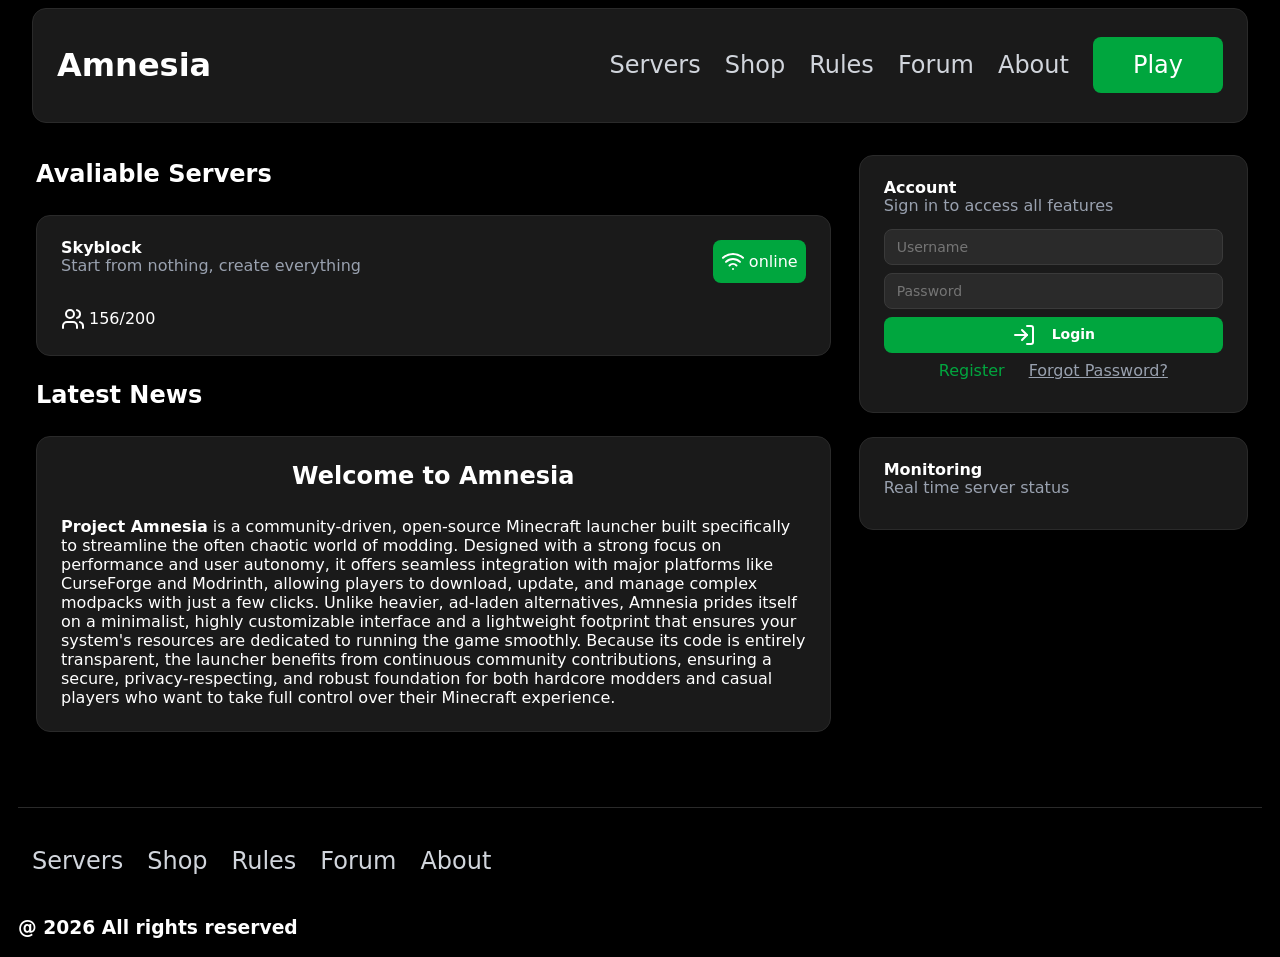
<file: index.html>
<!DOCTYPE html>
<html lang="en">
<head>
  <title>Amnesia</title>
  <meta charset="UTF-8">
  <meta name="viewport" content="width=device-width, initial-scale=1.0">
  <meta http-equiv="X-UA-Compatible" content="ie=edge">
  <meta name="author" content="Kolkov B.">
  <meta name="description" content="Amnesia - launcher for modded Minecraft.">
  <meta name="keywords" content="Minecraft, Amnesia, amnesia, ,launcher Amnesia, modded Minecraft, minecraft">
  <link href="style.css" rel="stylesheet">
</head>
<body>
<header>
    <div class="sandwich_menu">
      <nav id="sandwich_nav" class="sandwich-nav">
        <input type="checkbox" id="sandwich_toggle">
        <label for="sandwich_toggle" class="menu-button">☰</label>
        <ul class="sandwich-list">
          <li><a href="server-list.html">Servers</a></li>
          <li><a href="shop.html">Shop</a></li>
          <li><a href="rules.html">Rules</a></li>
          <li><a href="forum.html">Forum</a></li>
          <li><a href="about.html">About</a></li>

        </ul>
      </nav>
    </div>
  <div class="header-container">

    <div class="logo">
      <a href="index.html"><h1>Amnesia</h1></a>
    </div>
    <nav class="header-nav">
      <ul class="header-nav-list">
        <li class="servers-dropdown">
          <a href="server-list.html">Servers</a>
          <ul class="servers-dropdown-content">
            <li><a href="server-list.html">Server 1</a></li>
            <li><a href="server-list.html">Server 2</a></li>
            <li><a href="server-list.html">Server 3</a></li>
          </ul>
        </li>
        <li><a href="shop.html">Shop</a></li>
        <li><a href="rules.html">Rules</a></li>
        <li><a href="forum.html">Forum</a></li>
        <li><a href="about.html">About</a></li>

      </ul>
      <button id="play_button">Play</button>
    </nav>
  </div>
</header>

<main>
  <!--LEFTSIDE-->
  <div id="left_side">
    <section>
      <h2>Avaliable Servers</h2>
      <div id="server_list">
        <div class="server-list-item card">
            <div class="item-header">
              <div class="placeholder">
                <h4>Skyblock</h4>
                <p>Start from nothing, create everything</p>
              </div>
              <span class="status-badge">
                <svg xmlns="http://www.w3.org/2000/svg" width="24" height="24" viewBox="0 0 24 24" fill="none" stroke="currentColor" stroke-width="2" stroke-linecap="round" stroke-linejoin="round" class="lucide lucide-wifi w-3 h-3 mr-1">
                  <path d="M12 20h.01"></path>
                  <path d="M2 8.82a15 15 0 0 1 20 0"></path>
                  <path d="M5 12.859a10 10 0 0 1 14 0"></path>
                  <path d="M8.5 16.429a5 5 0 0 1 7 0"></path>
                </svg>
               online
              </span>
            </div>
            <div class="card-content">
              <div class="server-visitor">
                <svg xmlns="http://www.w3.org/2000/svg" width="24" height="24" viewBox="0 0 24 24" fill="none" stroke="currentColor" stroke-width="2" stroke-linecap="round" stroke-linejoin="round" class="lucide lucide-users w-4 h-4">
                  <path d="M16 21v-2a4 4 0 0 0-4-4H6a4 4 0 0 0-4 4v2"></path>
                  <circle cx="9" cy="7" r="4"></circle>
                  <path d="M22 21v-2a4 4 0 0 0-3-3.87"></path>
                  <path d="M16 3.13a4 4 0 0 1 0 7.75"></path>
                </svg>
                <span>156/200</span>
              </div>
            </div>
          </div>

      </div>
    </section>
    <section>
      <h2>Latest News</h2>
      <div class="news-item card">
          <h2>Welcome to Amnesia</h2>
          <article><b>Project Amnesia</b> is a community-driven, open-source Minecraft launcher built specifically to streamline the often chaotic world of modding.
            Designed with a strong focus on performance and user autonomy, it offers seamless integration with major platforms like CurseForge and Modrinth, allowing players to download, update, and manage complex modpacks with just a few clicks.
            Unlike heavier, ad-laden alternatives, Amnesia prides itself on a minimalist, highly customizable interface and a lightweight footprint that ensures your system's resources are dedicated to running the game smoothly.
            Because its code is entirely transparent, the launcher benefits from continuous community contributions, ensuring a secure, privacy-respecting, and robust foundation for both hardcore modders and casual players who want to take full control over their Minecraft experience.
          </article>
      </div>
    </section>
  </div>
  <!--RIGHT SIDE-->
  <div id="right_side">
    <!--AUTH-->
    <div class="card" id="login">
      <div class="placeholder" id="login_placeholder">
        <h4>Account</h4>
        <p>Sign in to access all features</p>
      </div>
      <div id="login_window">
        <div id="login_window_form">
          <form id="login_form" method="post">
            <input id="username" name="username" type="text" placeholder="Username" required>
            <input id="password" name="password" type="password" placeholder="Password" required>
          </form>
          <button id="login_button" type="submit"><svg xmlns="http://www.w3.org/2000/svg" width="24" height="24" viewBox="0 0 24 24" fill="none" stroke="currentColor" stroke-width="2" stroke-linecap="round" stroke-linejoin="round"><path d="M15 3h4a2 2 0 0 1 2 2v14a2 2 0 0 1-2 2h-4"></path><polyline points="10 17 15 12 10 7"></polyline><line x1="15" x2="3" y1="12" y2="12"></line></svg>Login</button>
        </div>
        <div id="login_window_links">
          <a id="register" href="register.html">Register</a>
          <a id="forgot_password" href="forgot-password.html">Forgot Password?</a>
        </div>
      </div>
    </div>
    <div class="card" id="monitoring">
      <div class="placeholder">
        <h4>Monitoring</h4>
        <p>Real time server status</p>
      </div>
    </div>
  </div>
</main>
<!--FOOTER-->
<footer>
  <div id="footer-separator"></div>
  <div id="footer_nav">
    <nav class="header-nav">
      <ul class="header-nav-list">
        <li class="servers-dropdown">
          <a href="server-list.html">Servers</a>
        </li>
        <li><a href="shop.html">Shop</a></li>
        <li><a href="rules.html">Rules</a></li>
        <li><a href="forum.html">Forum</a></li>
        <li><a href="about.html">About</a></li>

      </ul>
    </nav>
  </div>
  <div id="footer_copyright">
    <h3>@ 2026 All rights reserved</h3>
  </div>
</footer>
</body>
</html>
</file>
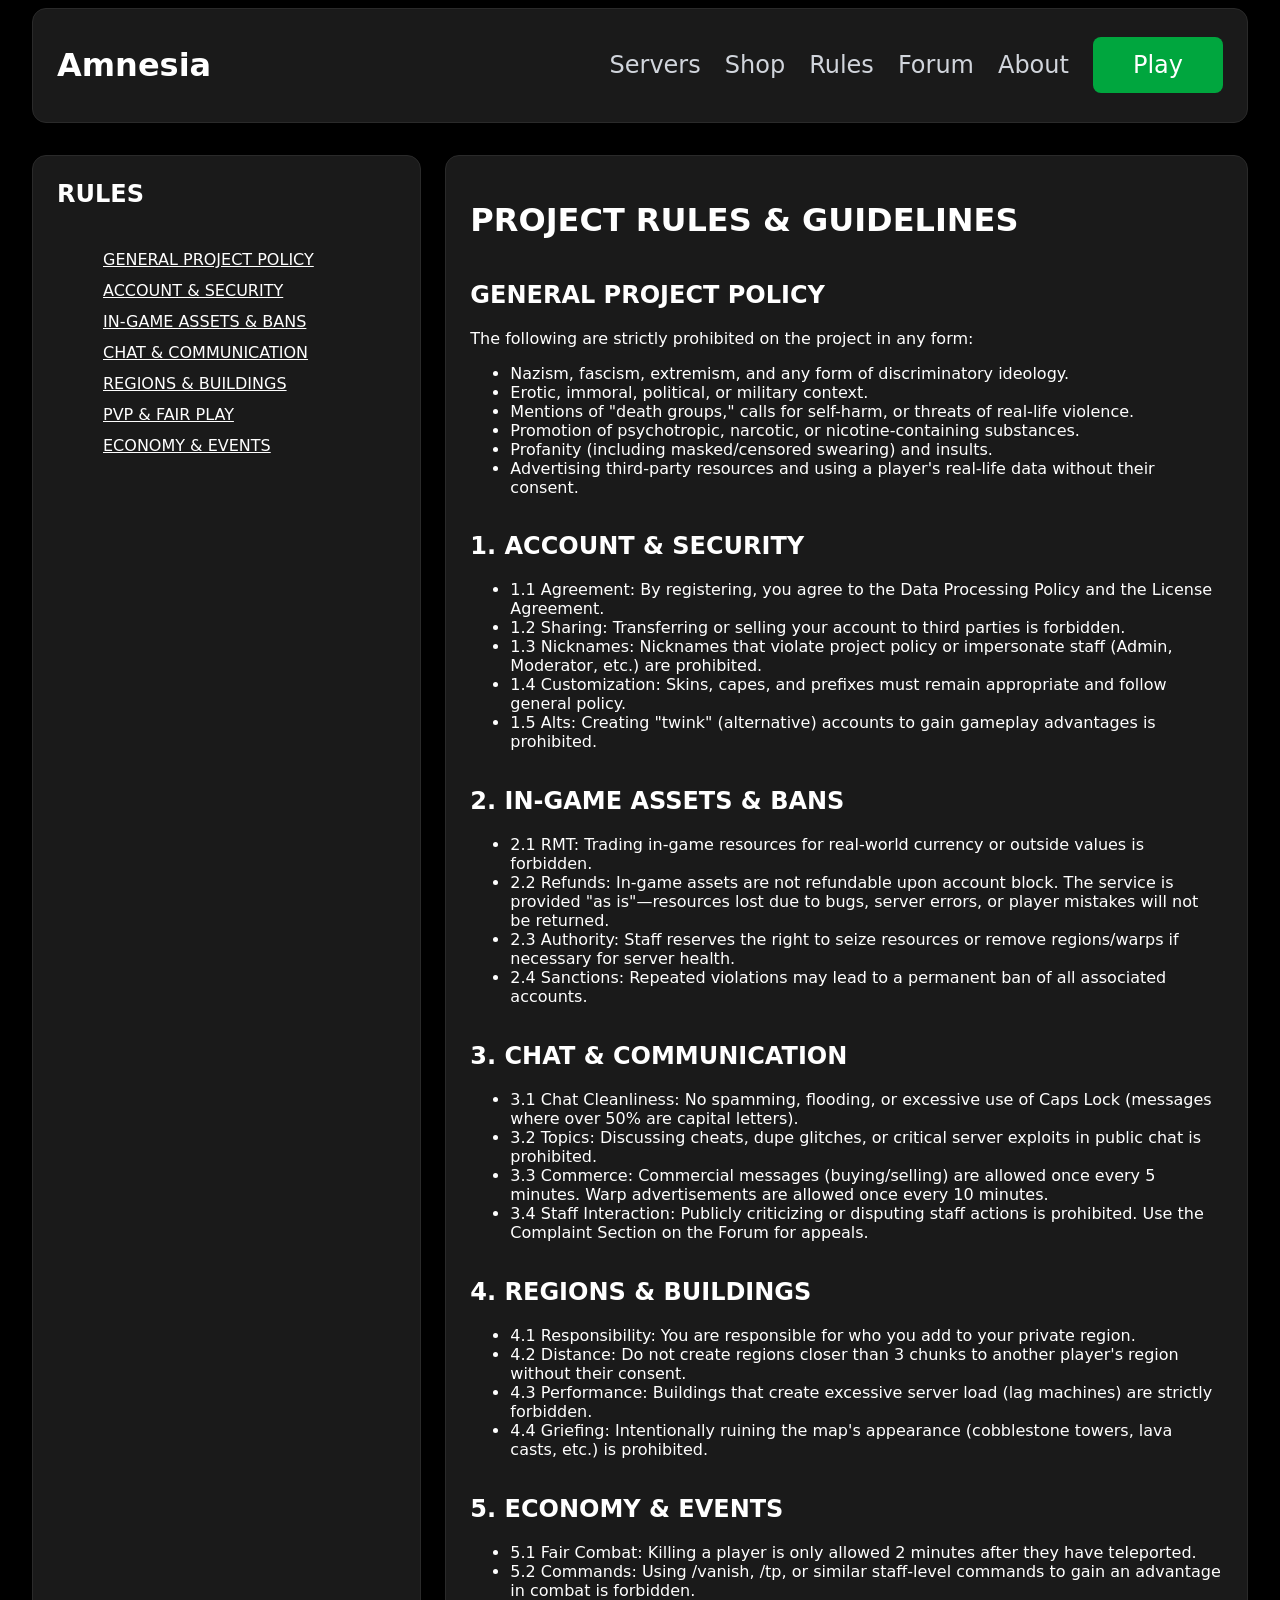
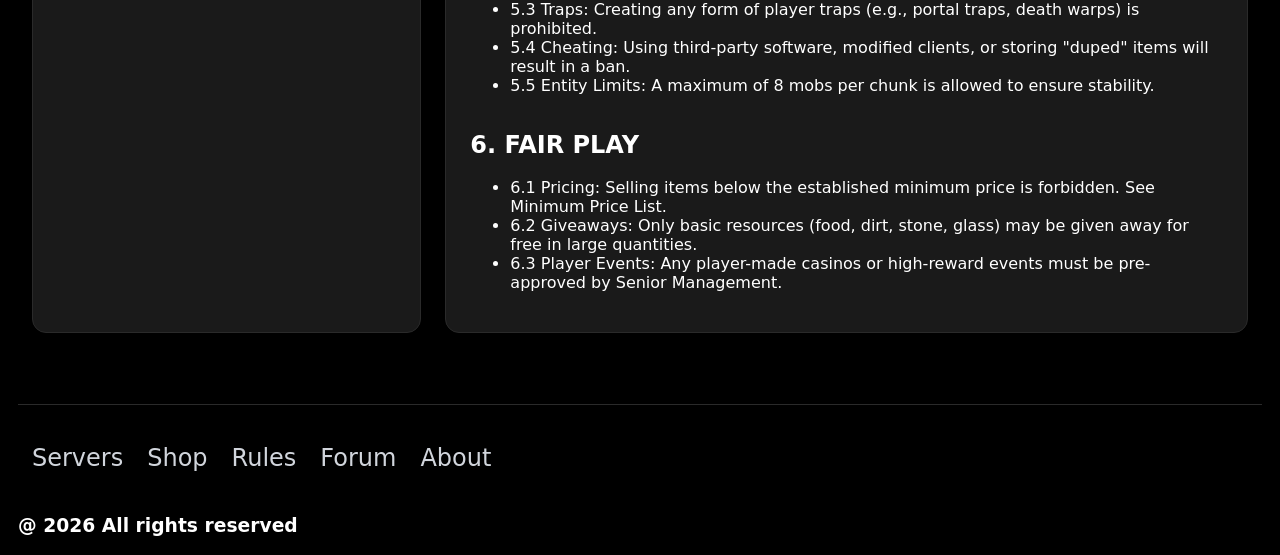
<file: rules.html>
<!DOCTYPE html>
<html lang="en">
<head>
    <title>Amnesia</title>
    <meta charset="UTF-8">
    <link href="style.css" rel="stylesheet">
</head>
<body>
<header>
    <div class="header-container">
        <div class="logo">
            <a href="index.html"><h1>Amnesia</h1></a>
        </div>
        <nav class="header-nav">
            <ul class="header-nav-list">
                <li class="servers-dropdown">
                    <a href="server-list.html">Servers</a>
                    <ul class="servers-dropdown-content">
                        <li><a href="server-list.html">Server 1</a></li>
                        <li><a href="server-list.html">Server 2</a></li>
                        <li><a href="server-list.html">Server 3</a></li>
                    </ul>
                </li>
                <li><a href="shop.html">Shop</a></li>
                <li><a href="rules.html">Rules</a></li>
                <li><a href="forum.html">Forum</a></li>
                <li><a href="about.html">About</a></li>

            </ul>
            <button id="play_button">Play</button>
        </nav>
    </div>
</header>
<main>
        <aside id="sidebar" class="card">
            <div id="sidebar_container">
                <h2>RULES</h2>
                <ul>
                    <li><a href="#general_policy">GENERAL PROJECT POLICY</a></li>
                    <li><a href="#section_1">ACCOUNT & SECURITY</a></li>
                    <li><a href="#section_2">IN-GAME ASSETS & BANS</a></li>
                    <li><a href="#section_3">CHAT & COMMUNICATION</a></li>
                    <li><a href="#section_4">REGIONS & BUILDINGS</a></li>
                    <li><a href="#section_5">PVP & FAIR PLAY</a></li>
                    <li><a href="#section_6">ECONOMY & EVENTS</a></li>
                </ul>
            </div>
        </aside>
        <div id="rules" class="card">
            <h1>PROJECT RULES & GUIDELINES</h1>
            <div id="general_policy">
                <h2>GENERAL PROJECT POLICY</h2>
                <a>The following are strictly prohibited on the project in any form:</a>
                <ul>
                    <li> Nazism, fascism, extremism, and any form of discriminatory ideology.</li>
                    <li> Erotic, immoral, political, or military context.</li>
                    <li> Mentions of "death groups," calls for self-harm, or threats of real-life violence.</li>
                    <li> Promotion of psychotropic, narcotic, or nicotine-containing substances.</li>
                    <li> Profanity (including masked/censored swearing) and insults.</li>
                    <li> Advertising third-party resources and using a player's real-life data without their consent.</li>
                </ul>
            </div>
            <div id="section_1">
                <h2>1. ACCOUNT & SECURITY</h2>
                <ul>
                    <li>1.1 Agreement: By registering, you agree to the Data Processing Policy and the License Agreement.</li>
                    <li>1.2 Sharing: Transferring or selling your account to third parties is forbidden.</li>
                    <li>1.3 Nicknames: Nicknames that violate project policy or impersonate staff (Admin, Moderator, etc.) are prohibited.</li>
                    <li>1.4 Customization: Skins, capes, and prefixes must remain appropriate and follow general policy.</li>
                    <li>1.5 Alts: Creating "twink" (alternative) accounts to gain gameplay advantages is prohibited.</li>
                </ul>
            </div>
            <div id="section_2">
                <h2>2. IN-GAME ASSETS & BANS</h2>
                <ul>
                    <li>2.1 RMT: Trading in-game resources for real-world currency or outside values is forbidden.</li>
                    <li>2.2 Refunds: In-game assets are not refundable upon account block. The service is provided "as is"—resources lost due to bugs, server errors, or player mistakes will not be returned.</li>
                    <li>2.3 Authority: Staff reserves the right to seize resources or remove regions/warps if necessary for server health.</li>
                    <li>2.4 Sanctions: Repeated violations may lead to a permanent ban of all associated accounts.</li>
                </ul>
            </div>
            <div id="section_3">
                <h2>3. CHAT & COMMUNICATION</h2>
                <ul>
                    <li>3.1 Chat Cleanliness: No spamming, flooding, or excessive use of Caps Lock (messages where over 50% are capital letters).</li>
                    <li>3.2 Topics: Discussing cheats, dupe glitches, or critical server exploits in public chat is prohibited.</li>
                    <li>3.3 Commerce: Commercial messages (buying/selling) are allowed once every 5 minutes. Warp advertisements are allowed once every 10 minutes.</li>
                    <li>3.4 Staff Interaction: Publicly criticizing or disputing staff actions is prohibited. Use the Complaint Section on the Forum for appeals.</li>
                </ul>
            </div>
            <div id="section_4">
                <h2>4. REGIONS & BUILDINGS</h2>
                <ul>
                    <li>4.1 Responsibility: You are responsible for who you add to your private region.</li>
                    <li>4.2 Distance: Do not create regions closer than 3 chunks to another player's region without their consent.</li>
                    <li>4.3 Performance: Buildings that create excessive server load (lag machines) are strictly forbidden.</li>
                    <li>4.4 Griefing: Intentionally ruining the map's appearance (cobblestone towers, lava casts, etc.) is prohibited.</li>
                </ul>
            </div>
            <div id="section_5">
                <h2>5. ECONOMY & EVENTS</h2>
                <ul>
                    <li>5.1 Fair Combat: Killing a player is only allowed 2 minutes after they have teleported.</li>
                    <li>5.2 Commands: Using /vanish, /tp, or similar staff-level commands to gain an advantage in combat is forbidden.</li>
                    <li>5.3 Traps: Creating any form of player traps (e.g., portal traps, death warps) is prohibited.</li>
                    <li>5.4 Cheating: Using third-party software, modified clients, or storing "duped" items will result in a ban.</li>
                    <li>5.5 Entity Limits: A maximum of 8 mobs per chunk is allowed to ensure stability.</li>
                </ul>
            </div>
            <div id="section_6">
                <h2>6. FAIR PLAY</h2>
                <ul>
                    <li>6.1 Pricing: Selling items below the established minimum price is forbidden. See Minimum Price List.</li>
                    <li>6.2 Giveaways: Only basic resources (food, dirt, stone, glass) may be given away for free in large quantities.</li>
                    <li>6.3 Player Events: Any player-made casinos or high-reward events must be pre-approved by Senior Management.</li>

                </ul>
            </div>
        </div>
</main>
<!--FOOTER-->
<footer>
    <div id="footer-separator"></div>
    <div id="footer_nav">
        <nav class="header-nav">
            <ul class="header-nav-list">
                <li class="servers-dropdown">
                    <a href="server-list.html">Servers</a>
                </li>
                <li><a href="shop.html">Shop</a></li>
                <li><a href="rules.html">Rules</a></li>
                <li><a href="forum.html">Forum</a></li>
                <li><a href="about.html">About</a></li>

            </ul>
        </nav>
    </div>
    <div id="footer_copyright">
        <h3>@ 2026 All rights reserved</h3>
    </div>
</footer>
</body>
</html>
</file>
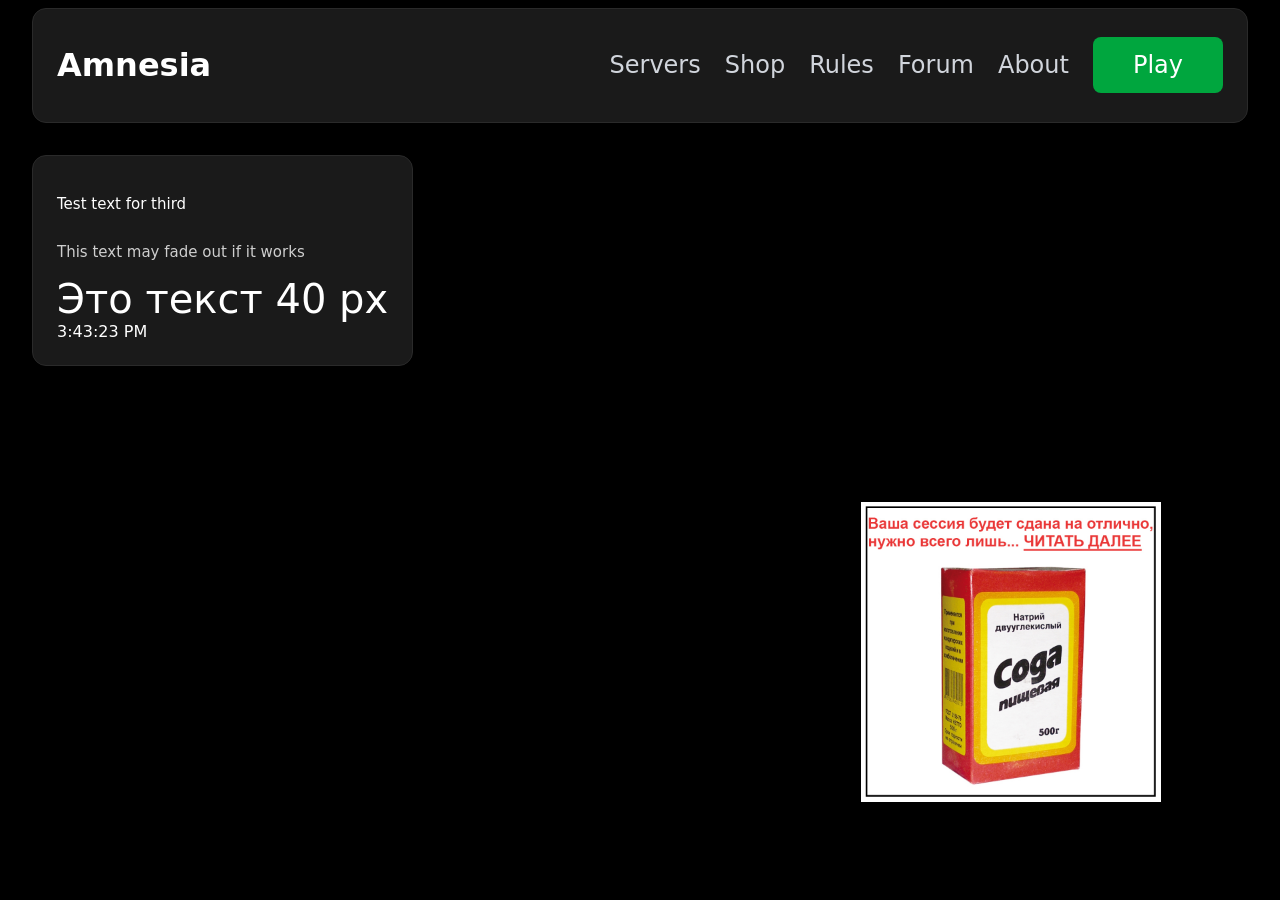
<file: server_1.html>
<!DOCTYPE html>
<html lang="en">
<head>
  <title>Amnesia</title>
  <meta charset="UTF-8">
  <link href="style.css" rel="stylesheet">
  <script src="script.js"></script>
</head>
<body>
<header>
  <div class="header-container">
    <div class="logo">
      <a href="index.html"><h1>Amnesia</h1></a>
    </div>
    <nav class="header-nav">
      <ul class="header-nav-list">
        <li class="servers-dropdown">
          <a href="server-list.html">Servers</a>
          <ul class="servers-dropdown-content">
            <li><a href="server_1.html">Server 1</a></li>
            <li><a href="server-list.html">Server 2</a></li>
            <li><a href="server-list.html">Server 3</a></li>
          </ul>
        </li>
        <li><a href="shop.html">Shop</a></li>
        <li><a href="rules.html">Rules</a></li>
        <li><a href="forum.html">Forum</a></li>
        <li><a href="about.html">About</a></li>

      </ul>
      <button id="play_button">Play</button>
    </nav>
  </div>
</header>
<main>
  <div id="main_container" class="card">
    <p>Test text for third</p>
    <p id="fadeElement">This text may fade out if it works</p>
    <script>
      ResizeText('Это текст 40 px',40);
      startJumpingImg("media/advertisement.jpg");
      ResizeAllArticles();
      createTextClock();
      fadeOutElement('fadeElement');

    </script>
    <div id="forth"></div>
  </div>
</main>

</body>
</html>
</file>
<file: style.css>
*{
    font-family:ui-sans-serif, system-ui, sans-serif, "Apple Color Emoji", "Segoe UI Emoji", "Segoe UI Symbol", "Noto Color Emoji";
    color: white;
}

body{
    background-color: rgb(0, 0, 0);
}
header{
    padding-inline: 24px;
    margin-inline: auto;

}
.header-container {
    display: flex;
    align-items: center;
    max-width: 1280px;
    min-width: 834px;
    background-color: #1a1a1a;
    padding-block: 16px;
    padding-inline: 24px;
    border-radius: 14px;
    justify-content: space-between;
    margin-inline: auto;
    border-style: solid;
    border-width: 1px;
    border-color: #2a2a2a;
}
.logo {
    display: flex;
    align-self: center;
    gap: 12px;
    a{
        text-decoration: none;
        color: white;
    }
}
#sandwich_toggle{ display: none;}
.menu-button{
    display: none;
    cursor: pointer;
    font-size: 36px;
    width: 30px;
}
.sandwich-list{
    display: none;
    list-style: none;
    gap: 20px;
    margin: 0;
    padding: 0;
}

.header-nav {
    display: flex;
    align-items: center;
}
.header-nav-list {
    display: flex;
    float: right;
    gap: 24px;
    list-style-type: none;
    margin: 24px;
    padding: 0;
    font-size: 24px;
    a{
        text-decoration: none;
        color: oklch(87.2% .01 258.338)
    }
}

.header-nav-list a:hover{
    color: white;
}
#play_button{
    border: none;
    text-decoration: none;
    background-color: oklch(62.7% .194 149.214);
    border-radius: 8px;
    justify-content: center;
    align-items: center;
    font-size: 24px;
    color: white;
    padding: 14px 40px;
}
#play_button:hover{
    background-color: oklch(52.7% .154 150.069);
}

.servers-dropdown:hover .servers-dropdown-content {
    display: block;
}
.servers-dropdown-content {
    display: none;
    position: absolute;
    z-index: 1;
    width: max-content !important;
    height: max-content !important;
    background-color: #1a1a1a;
    border-radius: 10px;
    list-style-type: none;
    margin: 0;
    padding: 0;
}
.servers-dropdown-content a:hover {
    background-color: oklch(62.7% .194 149.214);
}
main{
    display: grid;
    grid-template-columns: repeat(3, minmax(0, 1fr));
    gap: 24px;
    padding-block: 32px;
    padding-inline: 24px;
    max-width: 1328px;
    margin-inline: auto;

}
.placeholder{
    align-items: flex-start;
    margin-bottom: 8px;
    h4{
        color: white;
        font-size: 16px;
        line-height: 1;
        margin: 0;
        padding: 0;
    }
    p{
        color: oklch(70.7% .022 261.325);
        margin: 0;
        padding: 0;
    }
}
#left_side{
    grid-column: span 2;
    padding: 4px;
    display: flex;
    flex-direction: column;
    gap: 24px;
    section{
        box-sizing: border-box;
        width: 100%;
    }

}
.server-list-item{
    display: flex;
    flex-direction: column;
    gap: 24px !important;
}
.server-list-item:hover{
    border-color: color-mix(in oklab, oklch(72.3% .219 149.579) 50%, transparent);
}
.card-content{}
.status-badge{
    font-weight: 500;
    padding-block: 2px;
    padding-inline: 8px;
    background-color: #00a63e;
    border-radius: 8px;
    gap: 4px;
    justify-content: center;
    align-items: center;
    box-sizing: border-box;
    width: fit-content;
    display: inline-flex;
}
.item-header{
    display: inline-flex;
    justify-content: space-between;
}
.server-visitor{
    box-sizing: border-box;
    border: 0 solid;
    margin: 0;
    padding: 0;
    display: flex;
    align-items: center;
    gap: 4px;
}
.news-item{
    display: flex;
    flex-direction: column;
    article{
        font-size: 16px;
    }
}
.news-item:hover{
    border-color: color-mix(in oklab, oklch(62.3% .214 259.815) 50%, transparent);
}
main:after{
    content: "";
    display: table;
    clear: both;
}
@media screen and (max-width: 320px) {
    .menu-button { display: block; }
    .header-container { display: none; }


    .sandwich-list {
        display: none;
        flex-direction: column;
        position: absolute;
        top: 100%;
        left: 0;
        width: 100%;
        background: #444;
        padding: 10px;
    }
    #sandwich_toggle:checked ~ .sandwich-list {
        display: flex;
    }

}
@media screen and (orientation: portrait) {
    .menu-button { display: block; }
    .header-container { display: none; }

    .sandwich-list {
        display: none;
        flex-direction: column;
        position: absolute;
        top: 100%;
        left: 0;
        width: 100%;
        background: #444;
        padding: 10px;
    }
    #sandwich_toggle:checked ~ .sandwich-list {
        display: flex;
    }
    main{
        grid-template-columns: 1fr;
    }
}


@media screen and (orientation: landscape) {

}
#left_side h2{
    color: white;
    font-size: 24px;
    font-weight: 700;
    line-height: 1.33;
    margin:0 auto 24px;
    padding: 0;
}
#right_side{

}
.card{
    border-style: solid;
    border-width: 1px;
    border-color: #2a2a2a;
    border-radius: 14px;
    background-color: #1a1a1a;
    padding: 24px;
    display: flex;
}
#login{
    gap: 6px;
    grid-template-rows: min-content;
    flex-direction: column;
    margin-block-start: 0;
    margin-block-end: 24px;
    padding-inline: 24px;
}
#login_window{
    display: flex;
    flex-direction: column;
    align-items: center;

}
#login_window_form{
    display: flex;
    flex-direction: column;
    align-items: center;
    input{
        font-size: 14px;
        color: white;
        background-color: #2a2a2a;
        width: 100%;
        box-sizing: border-box;
        height: 36px;
        padding-block: 4px;
        padding-inline: 12px;
        margin-bottom: 8px;
        border-style: solid;
        border-width: 1px;
        border-color: #3a3a3a;
        outline-color: #a1a1a180;
        border-radius: 8px;
    }
    button{
        display: inline-flex;
        width: 100%;
        box-sizing: border-box;
        height: 36px;
        font-size: 14px;
        font-weight: bold;
        line-height: 1.42;
        padding-block: 8px;
        gap: 8px;
        border: none;
        border-radius: 8px;
        background-color: oklch(62.7% .194 149.214);
        justify-content: center;
        align-items: center;
        color: white;
        svg{
            color: white;
            padding-right: 8px;
        }
    }
    #login_button:hover{
        background-color: oklch(52.7% .154 150.069);
    }
}
#login_window_links{
    display: inline-flex;
    align-items: center;
    justify-content: space-between;
    margin: 8px;

    #register{
        text-decoration: none;
        color: oklch(62.7% .194 149.214);
        cursor: pointer;
        margin-right: 24px;

    }
    #forgot_password{
        color: oklch(70.7% .022 261.325);
        cursor: pointer;
    }
}
#footer-separator{
    margin: 15px 10px;
    border-bottom: 1px #2a2a2a solid;
}
#footer_copyright{
    margin: 15px 10px;
}
/* --------------RULES.html-------------- */
.rules-container{
    display: grid;
    grid-template-columns: repeat(3, minmax(0, 1fr));
    gap: 24px;
    padding-block: 32px;
    padding-inline: 24px;
    max-width: 1328px;
    margin-inline: auto;
}
#rules{
    display: grid;
    float: right;
    grid-column: span 2;
    box-sizing: border-box;
    width: 100%;
}
#sidebar{
    display: grid;
    grid-template-rows: repeat(3, minmax(0, 1fr));
}
#sidebar_container{
    display: grid;
    grid-row: 1;
    height: max-content;

}
#sidebar_container > h2{
    margin: 0;
    padding: 0;
    height: 48px;
}
#sidebar_container li{
    list-style: none;
    padding: 6px;
}
/* --------------ABOUT.html-------------- */
#main_container{
    display: grid;
    grid-template-columns: minmax(0, 1fr);
    width: max-content;
}
#main_container h3{
    margin: 0;
    padding: 0;
}
#gallery_container{
    display: grid;
    grid-column: span 2;
    margin-left: 24px;

}
#gallery{
    grid-template-columns: repeat(auto-fill, minmax(250px, 1fr));
    gap: 16px;
    padding: 16px;
}
.gallery-item {
    overflow: hidden;
    border-radius: 10px;
    background: #000;
    box-shadow: 0 4px 8px rgba(0,0,0,0.1);
    margin: 6px;
}

.gallery-item img {
    width: 100%;
    height: 100%;
    object-fit: cover;
    display: block;
    filter: grayscale(50%) brightness(80%);
    transition: all 0.5s ease;
}


.gallery-item:hover img {
    transform: scale(1.1);
    filter: grayscale(0%) brightness(110%);
}

.magic-box {
    position: fixed;
    bottom: 20px;
    right: 20px;
    width: 80px;
    height: 80px;
    background: linear-gradient(45deg,oklch(72.3% .219 149.579), oklch(52.7% .154 150.069));
    color: white;
    display: flex;
    align-items: center;
    justify-content: center;
    font-size: 12px;
    font-weight: bold;
    border-radius: 15px;
    cursor: pointer;
    z-index: 1;
    transition: all 0.8s cubic-bezier(0.68, -0.55, 0.27, 1.55);
    box-shadow: 0 4px 15px rgba(0,0,0,0.3);
}


.magic-box:hover {
    transform: scale(1.3) rotate(45deg) skew(20deg, 10deg);
    border-radius: 50% 5% 50% 5%;
    background: oklch(80.9% .105 251.813);
    box-shadow: 0 10px 30px oklch(62.3% .214 259.815);
}
</file>
